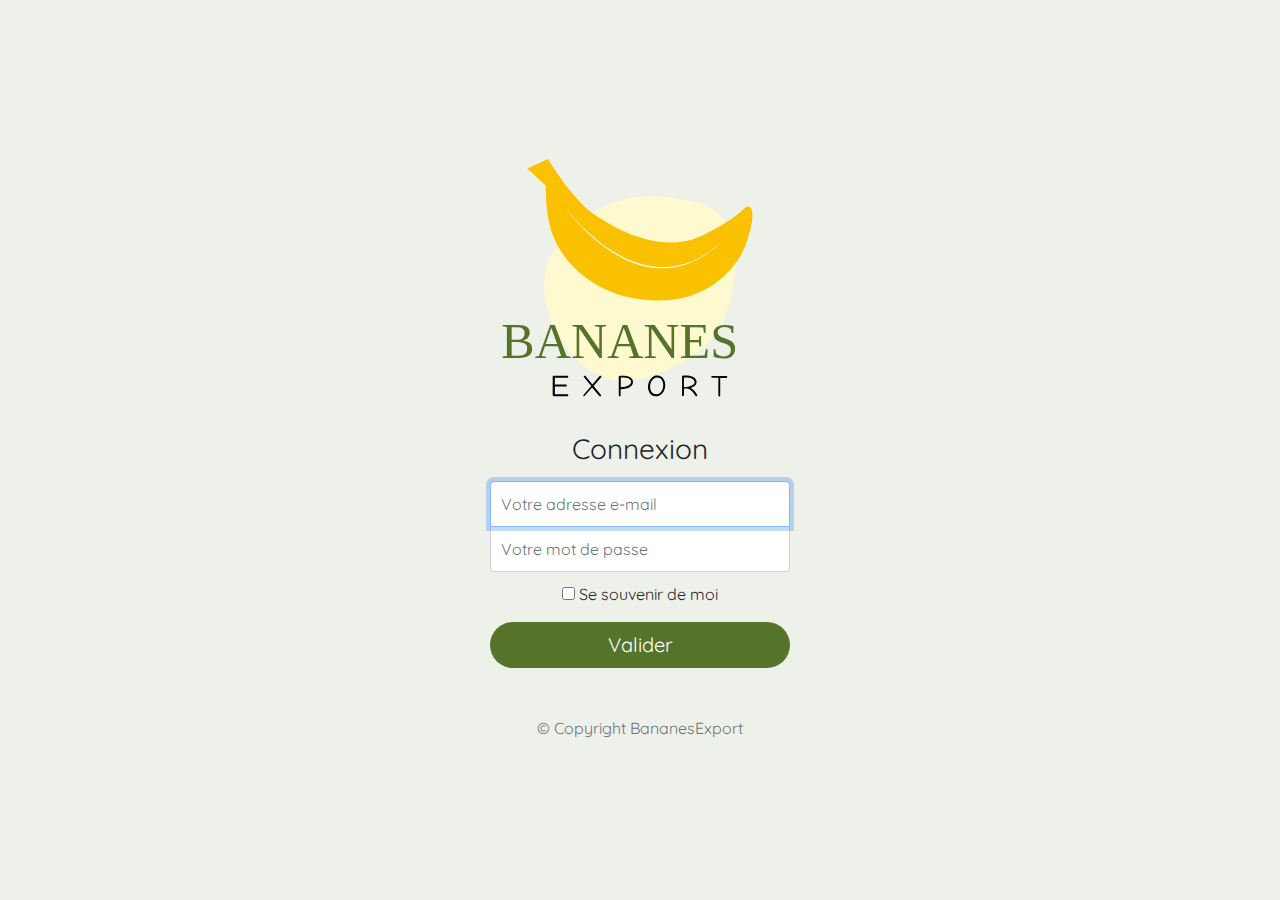
<file: site/index.html>
<!doctype html>
<html lang="fr">
  <head>
    <!-- Les balises Méta -->
    <meta charset="utf-8">
    <meta name="viewport" content="width=device-width, initial-scale=1">
    <meta name="description" content="">
    <meta name="author" content="BananesExport : Spécialiste de l'exportation de bananes">
    <meta name="generator" content="">
    <title>BananesExport : Connexion</title>
    <!-- Feuilles : Polices -->
    <link rel="preconnect" href="https://fonts.gstatic.com">
    <link href="https://fonts.googleapis.com/css2?family=Quicksand:wght@300;400;500;600;700&display=swap" rel="stylesheet">
    <!-- Feuille Bootstrap -->
    <link rel="canonical" href="https://getbootstrap.com/docs/5.0/examples/sign-in/">
    <link href="assets/dist/css/bootstrap.min.css" rel="stylesheet">
    <!-- Feuille de CSS -->
    <link href="css/style.css" rel="stylesheet">

    <style>
      .bd-placeholder-img {
        font-size: 1.125rem;
        text-anchor: middle;
        -webkit-user-select: none;
        -moz-user-select: none;
        user-select: none;
      }

      @media (min-width: 768px) {
        .bd-placeholder-img-lg {
          font-size: 3.5rem;
        }
      }
    </style>


  </head>
  <body class="text-center">
    <main class="form-signin">
      <form>
        <img class="mb-4" src="img/Logo_BananesExport.svg" alt="" >
        <h1 class="h3 mb-3 fw-normal">Connexion</h1>
        <label for="inputEmail" class="visually-hidden"> Votre adresse email</label>
        <input type="email" id="inputEmail" class="form-control" placeholder="Votre adresse e-mail" required autofocus>
        <label for="inputPassword" class="visually-hidden"> Votre mot de passe</label>
        <input type="password" id="inputPassword" class="form-control" placeholder="Votre mot de passe" required>
        <div class="checkbox mb-3">
          <label>
            <input type="checkbox" value="remember-me"> Se souvenir de moi
          </label>
        </div>
        <button class="w-100 btn btn-lg btn-primary" type="submit">Valider</button>
        <p class="mt-5 mb-3 text-muted">&copy; Copyright BananesExport</p>
      </form>
    </main>
  </body>
</html>
</file>
<file: site/css/style.css>
/********************************/
/*********** Général ***********/
/******************************/

html,
body {
  height: 100%;
  font-family: 'Quicksand', sans-serif;
}

body {
  display: flex;
  align-items: center;
  padding-top: 40px;
  padding-bottom: 40px;
  font-family: 'Quicksand', sans-serif;

}

.btn-primary {
  background-color: hsla(85,47%,31%);
  border-radius: 5em;
  border: none;
}

.btn-primary:hover {
  background-color: #fac100;
  border-radius: 5em;
  border: none;
}


/********************************/
/*** Formulaire de Connexion ***/
/******************************/
.text-center {
  background-color: hsla(85,47%,31%,0.1);
}

.form-signin {
  width: 100%;
  max-width: 330px;
  padding: 15px;
  margin: auto;
}

.form-signin .checkbox {
  font-weight: 400;
}

.form-signin .form-control {
  position: relative;
  box-sizing: border-box;
  height: auto;
  padding: 10px;
  font-size: 16px;
}

.form-signin .form-control:focus {
  z-index: 2;
}

.form-signin input[type="email"] {
  margin-bottom: -1px;
  border-bottom-right-radius: 0;
  border-bottom-left-radius: 0;
}

.form-signin input[type="password"] {
  margin-bottom: 10px;
  border-top-left-radius: 0;
  border-top-right-radius: 0;
}
</file>
